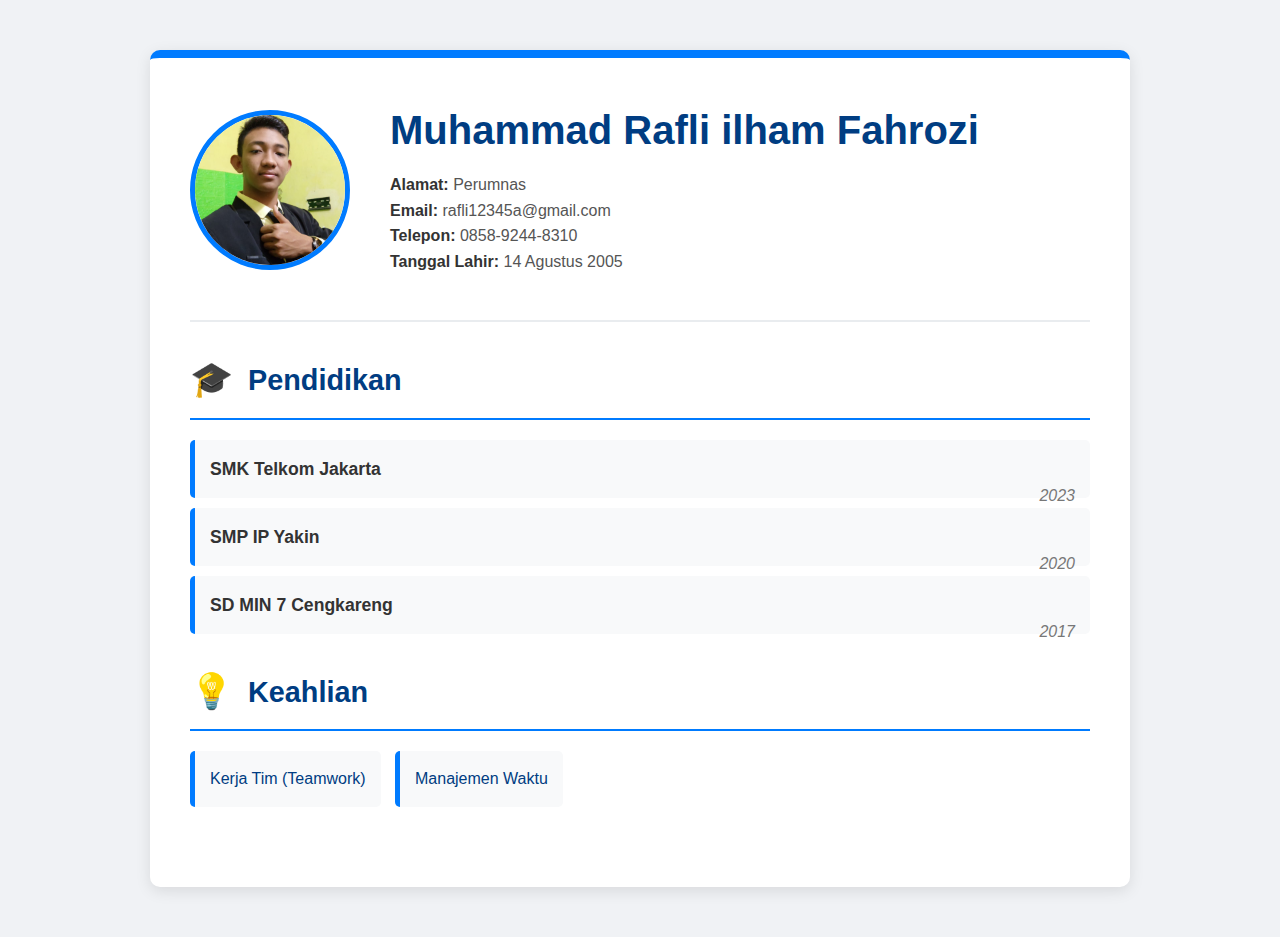
<file: index.html>
<!DOCTYPE html>
<html lang="id">
<head>
    <title>CV - Muhammad Rafli ilham Fahrozi</title>
    <link rel="stylesheet" href="style.css">
</head>
<body>

    <div class="cv-container">
        <header class="header-main">
            <div class="profile-pic-container">
                <img src="foto.jpg" alt="Foto Profil" class="profile-pic">
            </div>
            <div class="header-info">
                <h1>Muhammad Rafli ilham Fahrozi</h1>
                <p class="contact-info">
                    <strong>Alamat:</strong> Perumnas <br>
                    <strong>Email:</strong> rafli12345a@gmail.com <br>
                    <strong>Telepon:</strong> 0858-9244-8310 <br>
                    <strong>Tanggal Lahir:</strong> 14 Agustus 2005
                </p>
            </div>
        </header>

        <main>
            <section class="content-section">
                <h2><span class="icon">🎓</span>Pendidikan</h2>
                <ul>
                    <li>
                        <strong>SMK Telkom Jakarta</strong>
                        <span class="year">2023</span>
                    </li>
                    <li>
                        <strong>SMP IP Yakin</strong>
                        <span class="year">2020</span>
                    </li>
                    <li>
                        <strong>SD MIN 7 Cengkareng</strong>
                        <span class="year">2017</span>
                    </li>
                </ul>
            </section>

            <section class="content-section">
                <h2><span class="icon">💡</span>Keahlian</h2>
                <ul class="skills-list">
                    <li>Kerja Tim (Teamwork)</li>
                    <li>Manajemen Waktu</li>
                    </ul>
            </section>
            
            </main>
    </div>

</body>

</html>
</file>
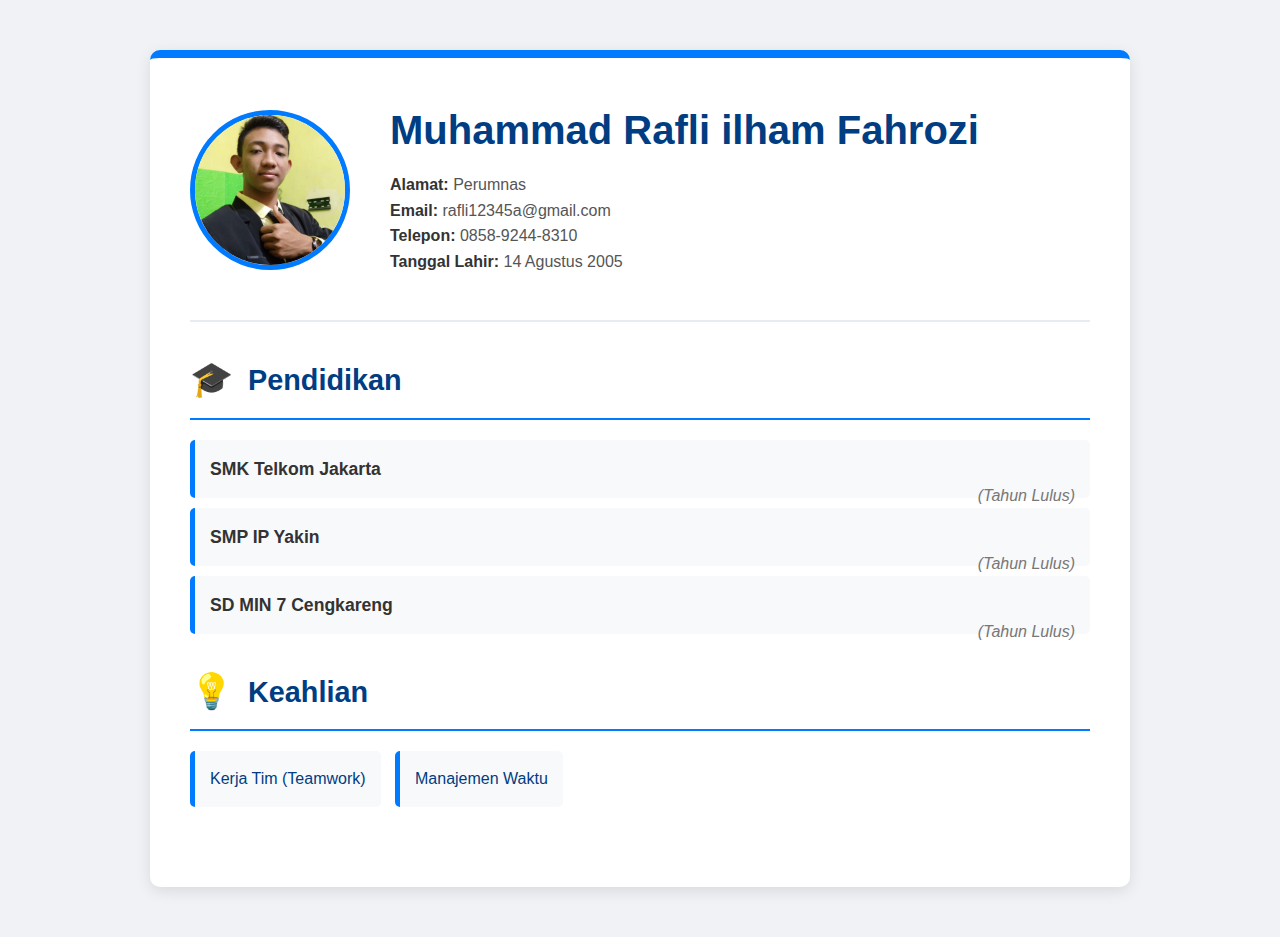
<file: cv.html>
<!DOCTYPE html>
<html lang="id">
<head>
    <meta charset="UTF-8">
    <meta name="viewport" content="width=device-width, initial-scale=1.0">
    <title>CV - Muhammad Rafli ilham Fahrozi</title>
    <link rel="stylesheet" href="style.css">
</head>
<body>

    <div class="cv-container">
        <header class="header-main">
            <div class="profile-pic-container">
                <img src="foto.jpg" alt="Foto Profil" class="profile-pic">
            </div>
            <div class="header-info">
                <h1>Muhammad Rafli ilham Fahrozi</h1>
                <p class="contact-info">
                    <strong>Alamat:</strong> Perumnas <br>
                    <strong>Email:</strong> rafli12345a@gmail.com <br>
                    <strong>Telepon:</strong> 0858-9244-8310 <br>
                    <strong>Tanggal Lahir:</strong> 14 Agustus 2005
                </p>
            </div>
        </header>

        <main>
            <section class="content-section">
                <h2><span class="icon">🎓</span>Pendidikan</h2>
                <ul>
                    <li>
                        <strong>SMK Telkom Jakarta</strong>
                        <span class="year">(Tahun Lulus)</span>
                    </li>
                    <li>
                        <strong>SMP IP Yakin</strong>
                        <span class="year">(Tahun Lulus)</span>
                    </li>
                    <li>
                        <strong>SD MIN 7 Cengkareng</strong>
                        <span class="year">(Tahun Lulus)</span>
                    </li>
                </ul>
            </section>

            <section class="content-section">
                <h2><span class="icon">💡</span>Keahlian</h2>
                <ul class="skills-list">
                    <li>Kerja Tim (Teamwork)</li>
                    <li>Manajemen Waktu</li>
                    </ul>
            </section>
            
            </main>
    </div>

</body>
</html>
</file>
<file: style.css>
body {
    font-family: 'Roboto', sans-serif;
    background-color: #f0f2f5;
    color: #333;
    line-height: 1.6;
    margin: 0;
    padding: 20px;
}

.cv-container {
    max-width: 900px;
    margin: 30px auto;
    background: #ffffff;
    padding: 40px;
    border-radius: 10px;
    box-shadow: 0 4px 15px rgba(0, 0, 0, 0.1);
    border-top: 8px solid #007bff; 
}


.header-main {
    display: flex;
    align-items: center;
    border-bottom: 2px solid #e9ecef;
    padding-bottom: 30px;
    margin-bottom: 30px;
}

.profile-pic-container {
    margin-right: 40px;
}

.profile-pic {
    width: 150px;
    height: 150px;
    border-radius: 50%; 
    border: 5px solid #007bff;
    object-fit: cover; 
}

.header-info h1 {
    margin: 0;
    color: #003d82;
    font-size: 2.5em;
    font-weight: 700;
}

.contact-info {
    margin-top: 10px;
    color: #555;
    font-size: 1em;
}

.contact-info strong {
    color: #333;
}


.content-section {
    margin-bottom: 30px;
}

.content-section h2 {
    font-size: 1.8em;
    color: #003d82;
    border-bottom: 2px solid #007bff;
    padding-bottom: 10px;
    margin-bottom: 20px;
    display: flex;
    align-items: center;
}

.content-section .icon {
    margin-right: 15px;
    font-size: 1.2em;
}


.content-section ul {
    list-style: none;
    padding-left: 0;
}

.content-section ul li {
    background-color: #f8f9fa;
    margin-bottom: 10px;
    padding: 15px;
    border-left: 5px solid #007bff;
    border-radius: 5px;
    transition: transform 0.2s, box-shadow 0.2s;
}

.content-section ul li:hover {
    transform: translateX(5px);
    box-shadow: 0 2px 8px rgba(0,0,0,0.08);
}

.content-section li strong {
    font-size: 1.1em;
    display: block;
}

.year {
    float: right;
    font-style: italic;
    color: #777;
}

.job-description {
    margin-top: 5px;
    color: #666;
}

.skills-list li {
    display: inline-block;
    background-color: #e2eefd;
    color: #003d82;
    padding: 8px 15px;
    border-radius: 20px;
    margin-right: 10px;
    margin-bottom: 10px;
    font-weight: 500;
    border: none;
}


.cv-footer {
    text-align: center;
    margin-top: 40px;
    padding-top: 20px;
    border-top: 1px solid #e9ecef;
    color: #888;
    font-size: 0.9em;
}


@media (max-width: 768px) {
    body {
        padding: 10px;
    }
    
    .cv-container {
        padding: 20px;
    }

    .header-main {
        flex-direction: column;
        text-align: center;
    }

    .profile-pic-container {
        margin-right: 0;
        margin-bottom: 20px;
    }
    
    .header-info h1 {
        font-size: 2em;
    }

    .year {
        float: none;
        display: block;
        margin-top: 5px;
        font-size: 0.9em;
    }
}
</file>
